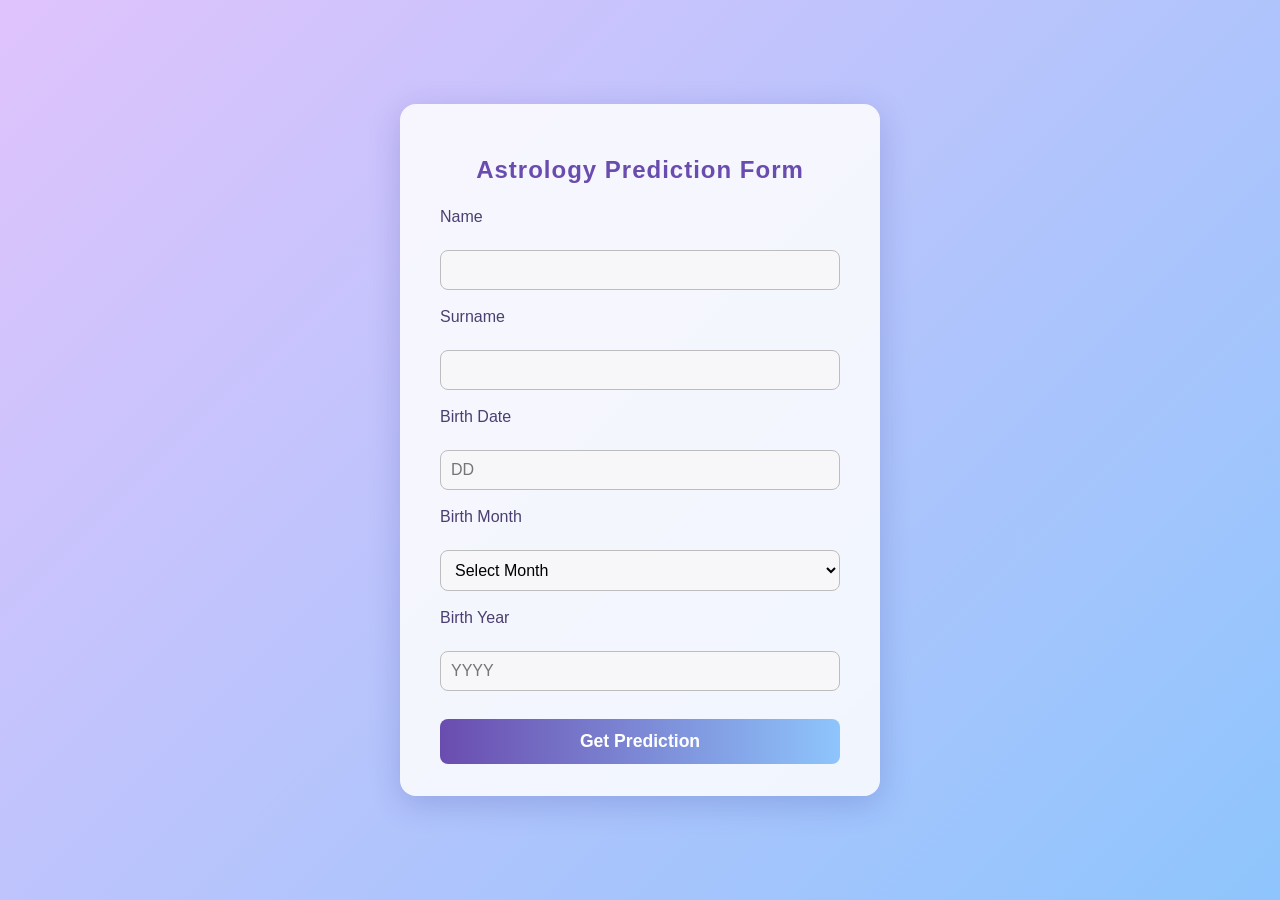
<file: Astrology/index.html>
<!DOCTYPE html>
<html lang="en">
<head>
    <meta charset="UTF-8">
    <meta name="viewport" content="width=device-width, initial-scale=1.0">
    <title>Astrology</title>
</head>
<body>
    
    <link rel="stylesheet" href="style.css">
    <div class="container">
        <h2>Astrology Prediction Form</h2>
        <form id="astrologyForm">
            <label for="inputName">Name</label>
            <input type="text" id="inputName" name="name" required>

            <label for="inputSurname">Surname</label>
            <input type="text" id="inputSurname" name="surname" required>

            <label for="inputBirthDate">Birth Date</label>
            <input type="text" id="inputBirthDate" name="birthdate" required pattern="\d{2}" maxlength="2" placeholder="DD">

            <label for="inputBirthMonth">Birth Month</label>
            <select id="inputBirthMonth" name="birthmonth" required>
                <option value="">Select Month</option>
                <option value="January">January</option>
                <option value="February">February</option>
                <option value="March">March</option>
                <option value="April">April</option>
                <option value="May">May</option>
                <option value="June">June</option>
                <option value="July">July</option>
                <option value="August">August</option>
                <option value="September">September</option>
                <option value="October">October</option>
                <option value="November">November</option>
                <option value="December">December</option>
            </select>

            <label for="inputBirthYear">Birth Year</label>
            <input type="text" id="inputBirthYear" name="birthyear" required pattern="\d{4}" maxlength="4" placeholder="YYYY">

            <button type="submit">Get Prediction</button>
        </form>
        <script src="script.js"></script>
    </div>
</body>
</html>
</file>
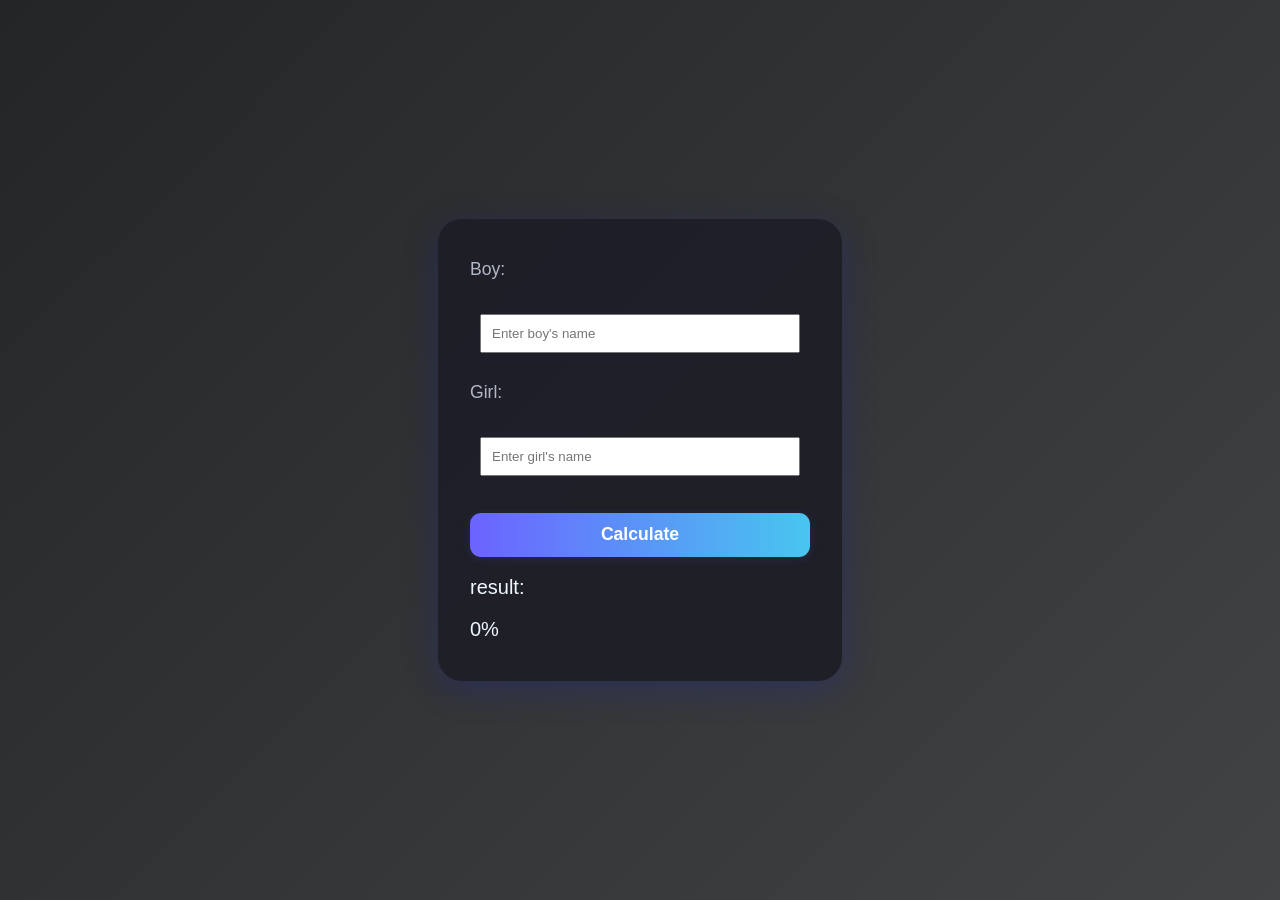
<file: Attraction calculator/index.html>
<!DOCTYPE html>
<html lang="en">
<head>
    <meta charset="UTF-8">
    <meta name="viewport" content="width=device-width, initial-scale=1.0">
    <title>Attraction calculator</title>
    <style>
        body {
            background: linear-gradient(135deg, #232526 0%, #414345 100%);
            color: #f8f8ff;
            font-family: 'Segoe UI', Arial, sans-serif;
            font-size: 20px;
            display: flex;
            justify-content: center;
            align-items: center;
            height: 100vh;
            margin: 0;
        }
        #parent {
            background: rgba(30, 30, 40, 0.95);
            padding: 2.5rem 2rem;
            border-radius: 1.5rem;
            box-shadow: 0 8px 32px 0 rgba(31, 38, 135, 0.37);
            min-width: 340px;
        }
        form {
            display: flex;
            flex-direction: column;
            gap: 1.2rem;
        }
        label {
            font-size: 1.1rem;
            margin-bottom: 0.3rem;
            color: #b2b8c6;
        }
        input[type="number"] {
            padding: 0.6rem 1rem;
            border-radius: 0.7rem;
            border: none;
            background: #23272f;
            color: #f8f8ff;
            font-size: 1rem;
            outline: none;
            transition: box-shadow 0.2s;
            box-shadow: 0 2px 8px rgba(0,0,0,0.08);
        }
        input[type="number"]:focus {
            box-shadow: 0 0 0 2px #6c63ff;
        }
        button[type="submit"] {
            margin-top: 0.5rem;
            padding: 0.7rem 1.2rem;
            border: none;
            border-radius: 0.7rem;
            background: linear-gradient(90deg, #6c63ff 0%, #48c6ef 100%);
            color: #fff;
            font-size: 1.1rem;
            font-weight: 600;
            cursor: pointer;
            box-shadow: 0 2px 8px rgba(76, 110, 245, 0.15);
            transition: background 0.2s, transform 0.1s;
        }
        button[type="submit"]:hover {
            background: linear-gradient(90deg, #48c6ef 0%, #6c63ff 100%);
            transform: translateY(-2px) scale(1.03);
        }
    </style>
</head>
<body  style="background-color: black ; color: aliceblue;  font-size: 20px;  display:  flex ;  justify-content: center ;  align-items: center ; height: 100vh;">
    <div id="parent">
        <form>
            <label for="boy">Boy:</label>
            <input style=" margin: 10px; padding: 10px;" type="text" id="boy" placeholder="Enter boy's name">
            <label for="girl">Girl:</label>
            <input style=" margin: 10px; padding: 10px;" type="text" id="girl"  placeholder="Enter girl's name">
            <button type="submit">Calculate</button>

            result: <span id="result">0%</span>
        </form>
    </div>
    <script src="script.js"></script>
</body>
</html>
</file>
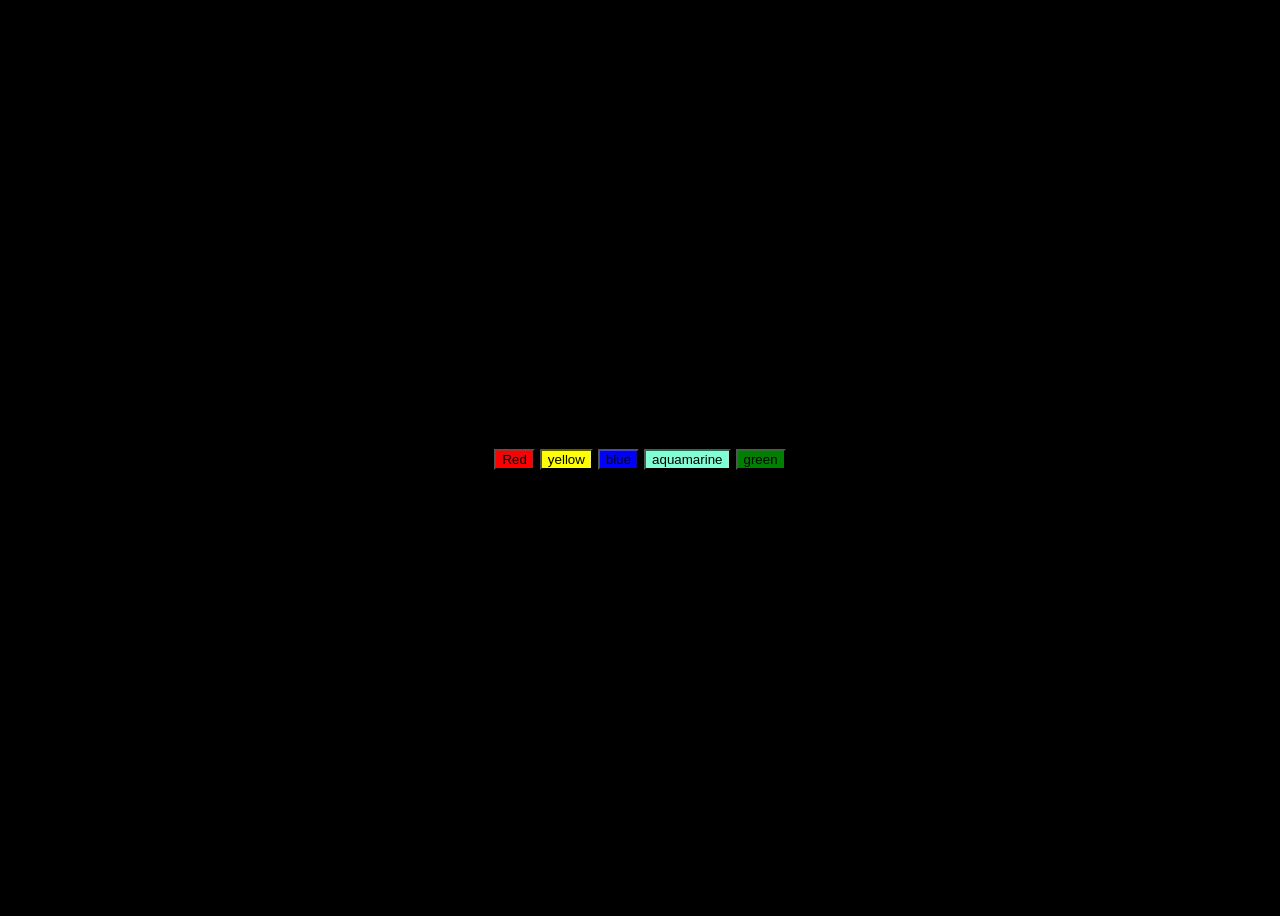
<file: Background color changer/index.html>
<!DOCTYPE html>
<html lang="en">
<head>
    <meta charset="UTF-8">
    <meta name="viewport" content="width=device-width, initial-scale=1.0">
    <title>Background color changer </title>
</head>
<body style="background-color: black ; color: aliceblue;  font-size: 20px;  display:  flex ;  justify-content: center ;  align-items: center ; height: 100vh;">
    <div id="parent">
    <button id="Red" style="background-color: red; " >Red</button> 
    <button id="yellow" style="background-color: yellow; " >yellow</button> 
    <button id="blue" style="background-color: blue; " >blue</button> 
    <button id="aquamarine" style="background-color: aquamarine; " >aquamarine</button> 
    <button id="green" style="background-color: green; " >green</button>
    </div>

    <script src="script.js"></script>
</body>
</html>
</file>
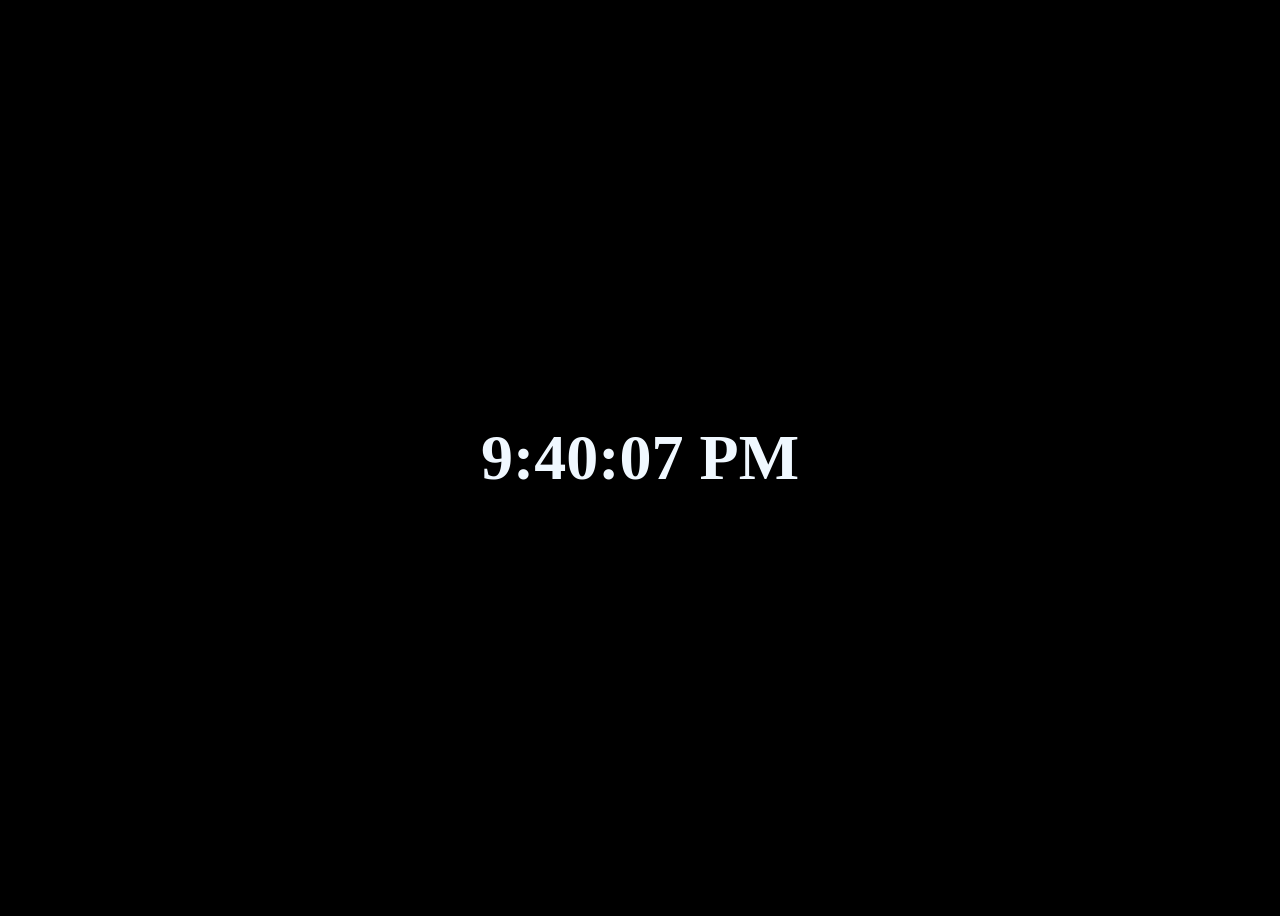
<file: clock/index.html>
<!DOCTYPE html>
<html lang="en">

<head>
    <meta charset="UTF-8">
    <meta name="viewport" content="width=device-width, initial-scale=1.0">
    <title>Random Quotes Generator</title>
</head>

<body style="background-color: black ; color: aliceblue;  font-size: 20px;  display:  flex ;  justify-content: center ;  align-items: center ; height: 100vh;" >
    <div id="first ">
        
        <div id="clock"  style="font-size: 4rem; font-weight: bold;">00:00:00</div>
        
    </div>
    <script src="script.js">
    </script>
</body>

</html>
</file>
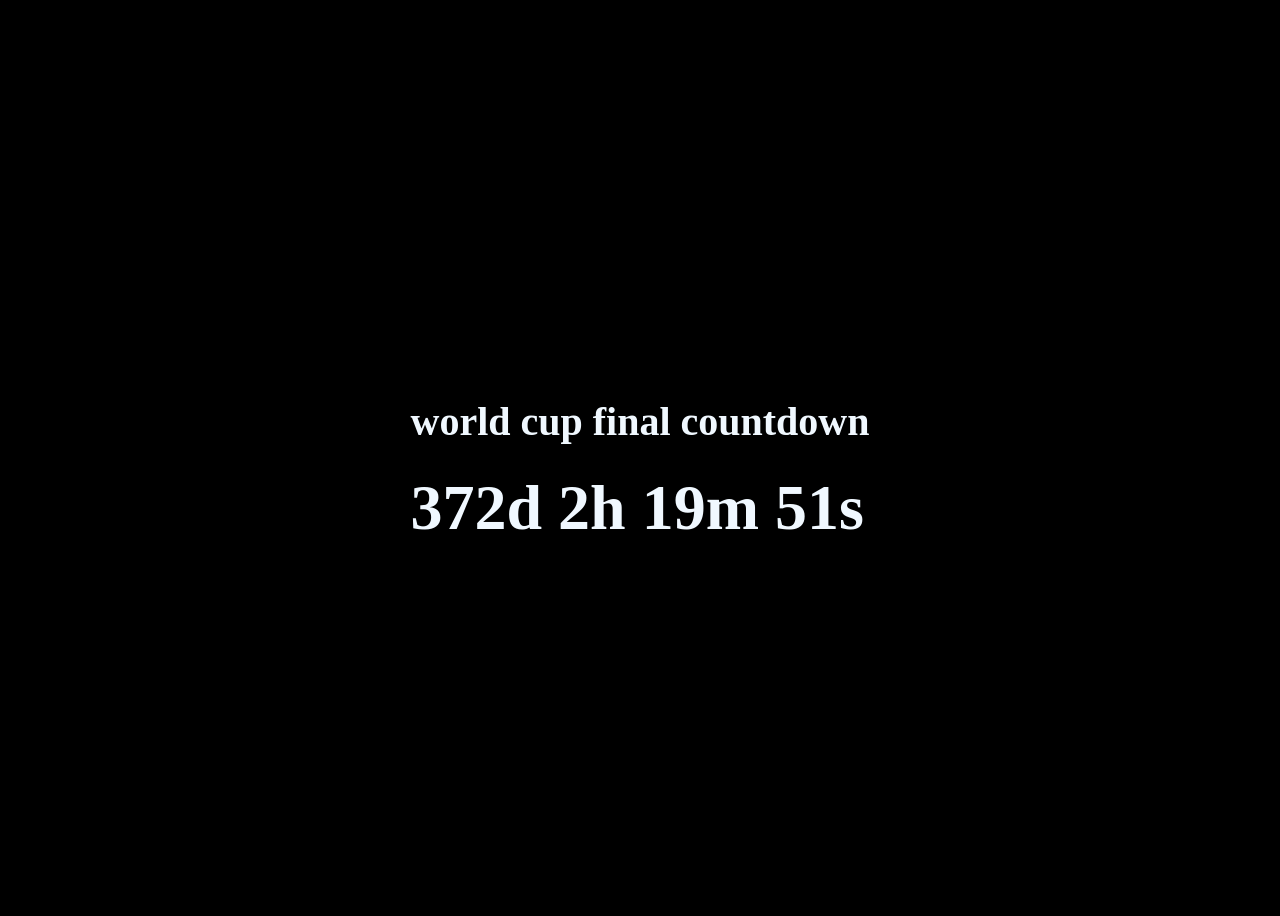
<file: countdown/index.html>
<!DOCTYPE html>
<html lang="en">

<head>
    <meta charset="UTF-8">
    <meta name="viewport" content="width=device-width, initial-scale=1.0">
    <title>Random Quotes Generator</title>
</head>

<body style="background-color: black ; color: aliceblue;  font-size: 20px;  display:  flex ;  justify-content: center ;  align-items: center ; height: 100vh;" >
    <div id="first ">
        <h1> world cup final countdown</h1>
         <div id="countdown"  style="font-size: 4rem; font-weight: bold;"></div>
        
    </div>
    <script src="script.js">
    </script>
</body>

</html>
</file>
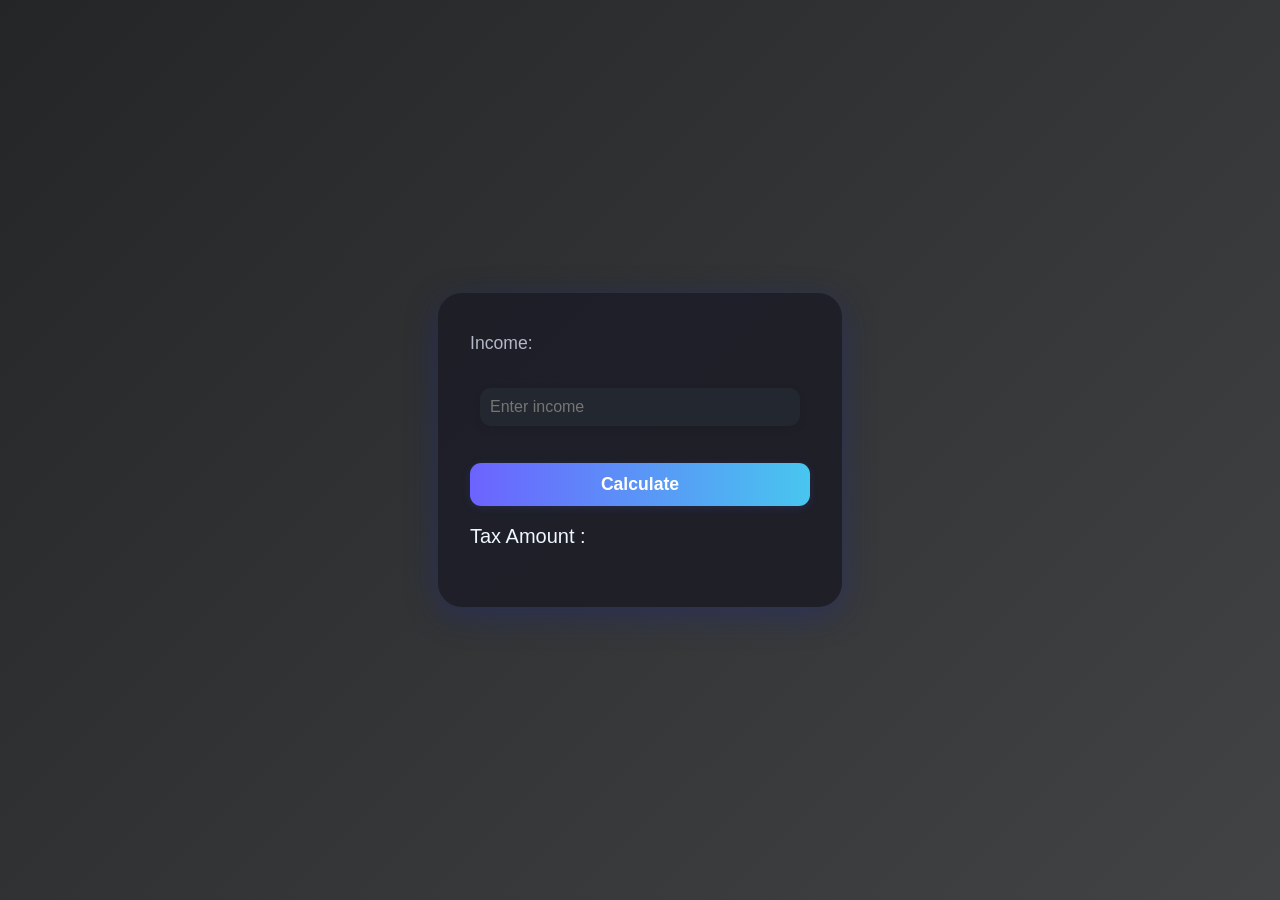
<file: incomeTax calculator/index.html>
<!DOCTYPE html>
<html lang="en">
<head>
    <meta charset="UTF-8">
    <meta name="viewport" content="width=device-width, initial-scale=1.0">
    <title>Income Tax calculator</title>
    <style>
        body {
            background: linear-gradient(135deg, #232526 0%, #414345 100%);
            color: #f8f8ff;
            font-family: 'Segoe UI', Arial, sans-serif;
            font-size: 20px;
            display: flex;
            justify-content: center;
            align-items: center;
            height: 100vh;
            margin: 0;
        }
        #parent {
            background: rgba(30, 30, 40, 0.95);
            padding: 2.5rem 2rem;
            border-radius: 1.5rem;
            box-shadow: 0 8px 32px 0 rgba(31, 38, 135, 0.37);
            min-width: 340px;
        }
        form {
            display: flex;
            flex-direction: column;
            gap: 1.2rem;
        }
        label {
            font-size: 1.1rem;
            margin-bottom: 0.3rem;
            color: #b2b8c6;
        }
        input[type="number"] {
            padding: 0.6rem 1rem;
            border-radius: 0.7rem;
            border: none;
            background: #23272f;
            color: #f8f8ff;
            font-size: 1rem;
            outline: none;
            transition: box-shadow 0.2s;
            box-shadow: 0 2px 8px rgba(0,0,0,0.08);
        }
        input[type="number"]:focus {
            box-shadow: 0 0 0 2px #6c63ff;
        }
        button[type="submit"] {
            margin-top: 0.5rem;
            padding: 0.7rem 1.2rem;
            border: none;
            border-radius: 0.7rem;
            background: linear-gradient(90deg, #6c63ff 0%, #48c6ef 100%);
            color: #fff;
            font-size: 1.1rem;
            font-weight: 600;
            cursor: pointer;
            box-shadow: 0 2px 8px rgba(76, 110, 245, 0.15);
            transition: background 0.2s, transform 0.1s;
        }
        button[type="submit"]:hover {
            background: linear-gradient(90deg, #48c6ef 0%, #6c63ff 100%);
            transform: translateY(-2px) scale(1.03);
        }
    </style>
</head>
<body  style="background-color: black ; color: aliceblue;  font-size: 20px;  display:  flex ;  justify-content: center ;  align-items: center ; height: 100vh;">
    <div id="parent">
        <form>
            <label for="income">Income:</label>
            <input style=" margin: 10px; padding: 10px;" type="number" id="income" placeholder="Enter income">
           
          <button onclick="calculateTax(event)" type="submit">Calculate</button>

            Tax Amount : <span id="Taxamount"></span>
        </form>
    </div>
    <script src="script.js"></script>
</body>
</html>
</file>
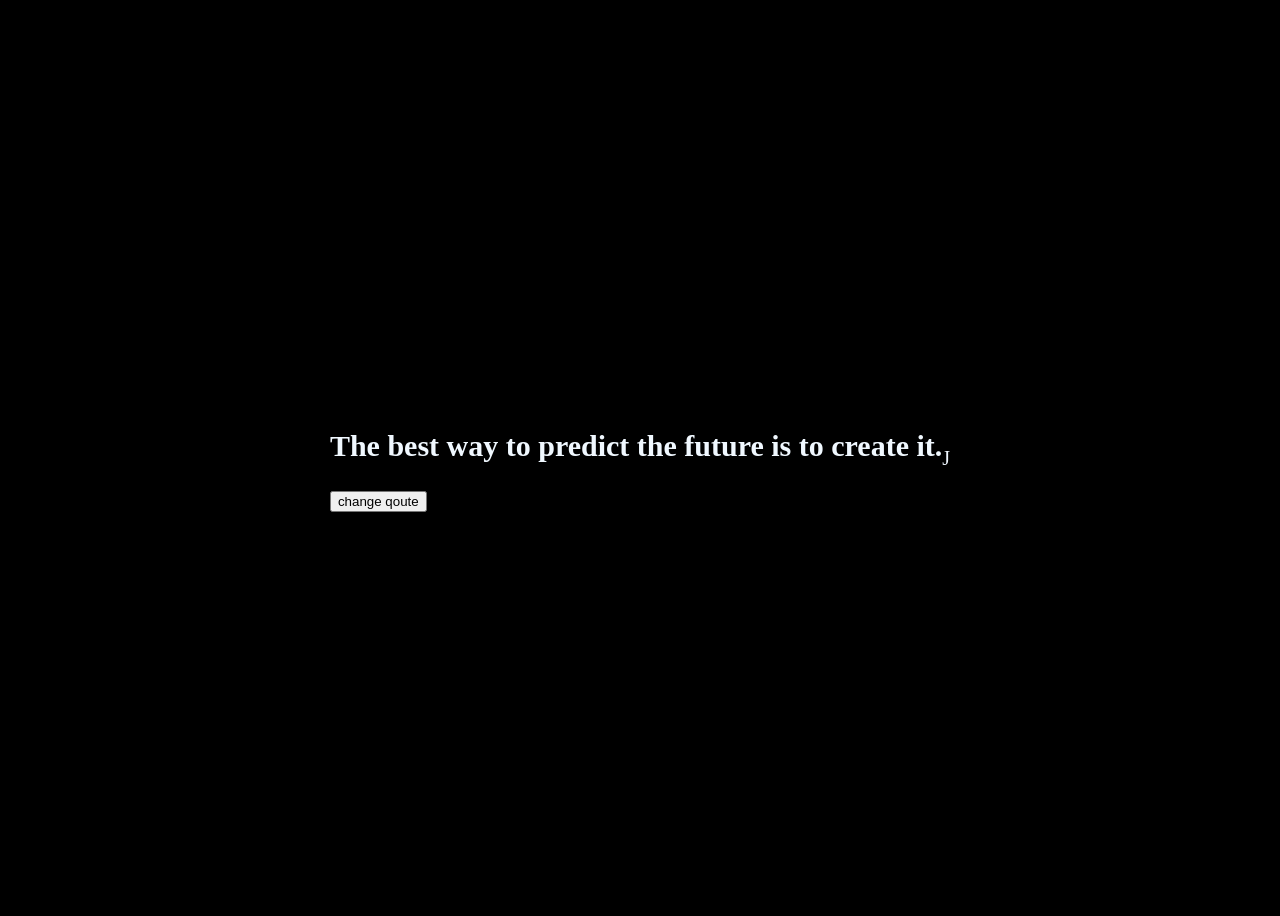
<file: Random qoutes generator/index.html>
<!DOCTYPE html>
<html lang="en">

<head>
    <meta charset="UTF-8">
    <meta name="viewport" content="width=device-width, initial-scale=1.0">
    <title>Random Quotes Generator</title>
</head>

<body style="background-color: black ; color: aliceblue;  font-size: 20px;  display:  flex ;  justify-content: center ;  align-items: center ; height: 100vh;" >
    <div id="first ">
        
        
        <h2>The best way to predict the future is to create it.</h2>
        
        <button >change qoute </button>
        
    </div>
    <script src="script.js"></script>
</body>

</html>J
</file>
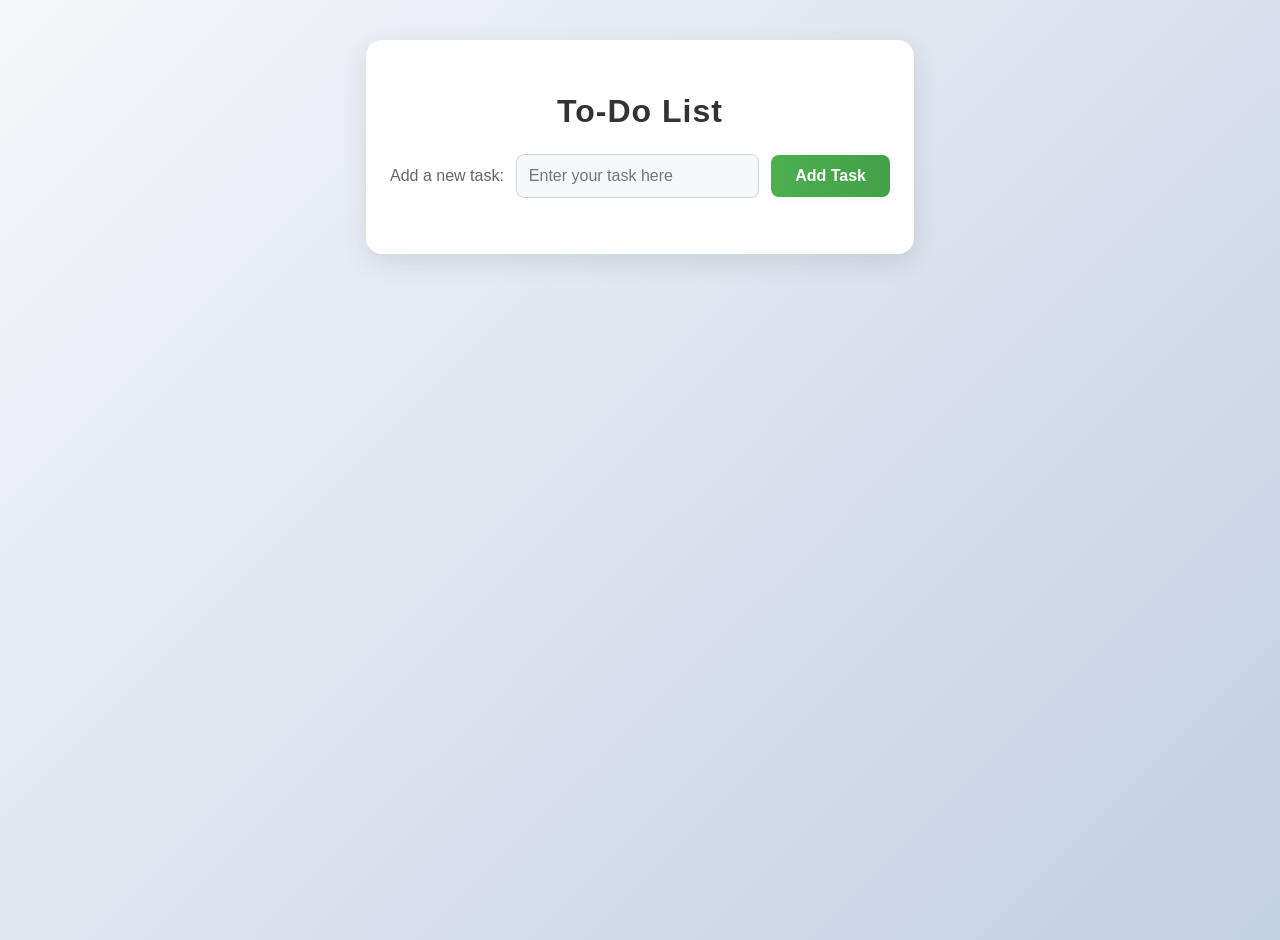
<file: Todolist/index.html>
<!DOCTYPE html>
<html lang="en">
<head>
    <meta charset="UTF-8">
    <meta name="viewport" content="width=device-width, initial-scale=1.0">
    <title>To-Do List</title>
</head>
<body>
    <div class="container">
        <h1>To-Do List</h1>
        <form>
            <label for="task">Add a new task:</label>
            <input type="text" id="task" name="task" placeholder="Enter your task here">
            <button type="submit">Add Task</button>
        </form>
        <ul id="todo-list"></ul>
    </div>
</div>
    <link rel="stylesheet" href="style.css">
    <script src="script.js"></script>
</body>
</html>
</file>
<file: Astrology/style.css>
body {
    font-family: 'Segoe UI', Arial, sans-serif;
    background: linear-gradient(135deg, #e0c3fc 0%, #8ec5fc 100%);
    min-height: 100vh;
    margin: 0;
    display: flex;
    justify-content: center;
    align-items: center;
}

.container {
    background: rgba(255, 255, 255, 0.85);
    border-radius: 16px;
    box-shadow: 0 8px 32px 0 rgba(31, 38, 135, 0.2);
    padding: 32px 40px;
    max-width: 400px;
    width: 100%;
}

h2 {
    text-align: center;
    color: #6a4caf;
    margin-bottom: 24px;
    letter-spacing: 1px;
}

form {
    display: flex;
    flex-direction: column;
    gap: 18px;
}

label {
    font-weight: 500;
    color: #4b3f72;
    margin-bottom: 6px;
}

input[type="text"], input[type="date"], select {
    padding: 10px;
    border-radius: 8px;
    border: 1px solid #bdbdbd;
    background: #f7f7fa;
    font-size: 1rem;
    transition: border-color 0.2s;
}

input[type="text"]:focus, input[type="date"]:focus, select:focus {
    border-color: #6a4caf;
    outline: none;
}

button {
    background: linear-gradient(90deg, #6a4caf 0%, #8ec5fc 100%);
    color: #fff;
    border: none;
    border-radius: 8px;
    padding: 12px;
    font-size: 1.1rem;
    font-weight: 600;
    cursor: pointer;
    margin-top: 10px;
    transition: background 0.2s;
}

button:hover {
    background: linear-gradient(90deg, #8ec5fc 0%, #6a4caf 100%);
}

@media (max-width: 500px) {
    .container {
        padding: 16px 8px;
    }
    h2 {
        font-size: 1.2rem;
    }
}
</file>
<file: Todolist/style.css>
body {
    font-family: 'Segoe UI', Arial, sans-serif;
    background: linear-gradient(135deg, #f5f7fa 0%, #c3cfe2 100%);
    min-height: 100vh;
    margin: 0;
    padding: 0;
}

.container {
    max-width: 500px;
    margin: 40px auto;
    background: #fff;
    border-radius: 16px;
    box-shadow: 0 8px 24px rgba(60,60,60,0.12);
    padding: 32px 24px;
}

h1 {
    text-align: center;
    color: #333;
    margin-bottom: 24px;
    font-weight: 700;
    letter-spacing: 1px;
}

form {
    display: flex;
    gap: 12px;
    justify-content: center;
    align-items: center;
    margin-bottom: 24px;
}

label {
    font-size: 1rem;
    color: #666;
}

input[type="text"] {
    flex: 1;
    padding: 12px;
    border: 1px solid #d1d5db;
    border-radius: 8px;
    font-size: 1rem;
    background: #f5f7fa;
    transition: border-color 0.2s;
}

input[type="text"]:focus {
    border-color: #4CAF50;
    outline: none;
}

button[type="submit"] {
    padding: 12px 24px;
    background: linear-gradient(90deg, #4CAF50 0%, #43a047 100%);
    color: #fff;
    border: none;
    border-radius: 8px;
    font-size: 1rem;
    font-weight: 600;
    cursor: pointer;
    box-shadow: 0 2px 8px rgba(76,175,80,0.08);
    transition: background 0.2s;
}

button[type="submit"]:hover {
    background: linear-gradient(90deg, #43a047 0%, #388e3c 100%);
}

ul {
    list-style: none;
    padding: 0;
    margin: 0;
}

li {
    background: #f5f7fa;
    margin-bottom: 12px;
    padding: 12px 16px;
    border-radius: 8px;
    display: flex;
    align-items: center;
    justify-content: space-between;
    box-shadow: 0 1px 4px rgba(60,60,60,0.06);
}

li.completed {
    text-decoration: line-through;
    color: #aaa;
    background: #e0e0e0;
}

.complete-btn {
    background: #4CAF50;
    color: #fff;
    border: none;
    border-radius: 6px;
    padding: 6px 12px;
    cursor: pointer;
    font-size: 0.9rem;
    transition: background 0.2s;
}
.complete-btn:hover {
    background: #388e3c;
}

.delete-btn {
    background: #ff5252;
    color: #fff;
    border: none;
    border-radius: 6px;
    padding: 6px 12px;
    cursor: pointer;
    font-size: 0.9rem;
    transition: background 0.2s;
}
.delete-btn:hover {
    background: #d32f2f;
}
</file>
